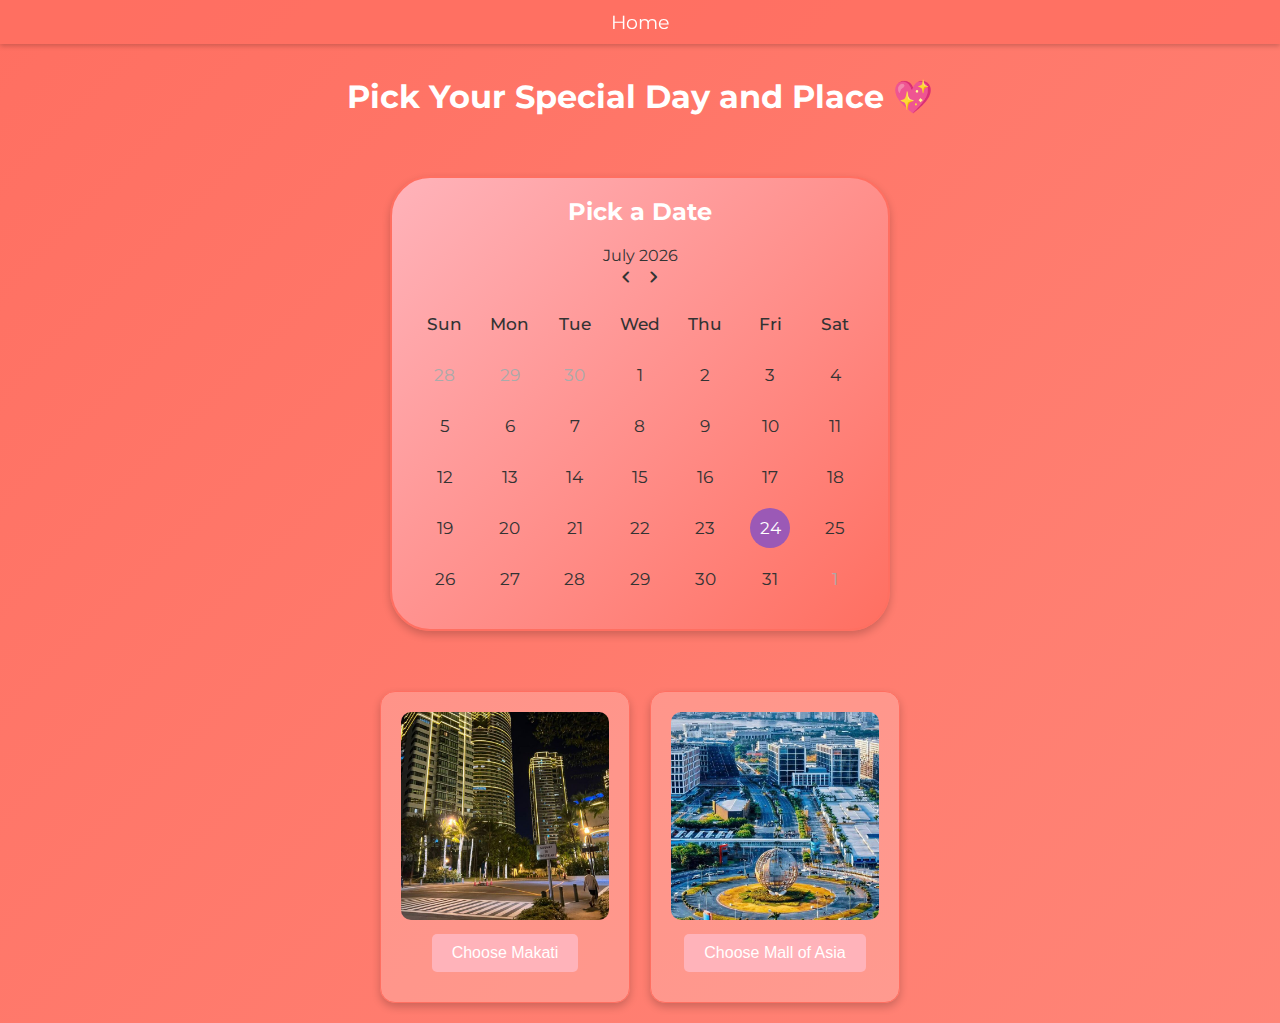
<file: proposal_date.html>
<!DOCTYPE html>
<html lang="en">
<head>
  <meta charset="UTF-8">
  <meta name="viewport" content="width=device-width, initial-scale=1.0">
  <title>Choose Date and Location</title>
  <link rel="stylesheet" href="styles.css">
  <link href="https://fonts.googleapis.com/css2?family=Maison+Neue:wght@400;700&family=Montserrat:wght@400;700&display=swap" rel="stylesheet">
  <link href="https://fonts.googleapis.com/css2?family=Material+Symbols+Rounded:wght@400&display=swap" rel="stylesheet">
</head>
<body>
  <!-- Navigation Bar -->
  <nav class="navbar">
    <a href="index.html">Home</a>
  </nav>
  
  <br><br><br>
  <!-- Proposal Date Section -->
  <div class="container">
    <h1>Pick Your Special Day and Place 💖</h1>
  
    <!-- Proposal Date Card -->
    <div class="proposal-card">
        <br>
      <h2>Pick a Date</h2>
      <div class="wrapper">
        <header>
          <p class="current-date"></p>
          <div class="icons">
            <span id="prev" class="material-symbols-rounded">chevron_left</span>
            <span id="next" class="material-symbols-rounded">chevron_right</span>
          </div>
        </header>
        <div class="calendar">
          <ul class="weeks">
            <li>Sun</li>
            <li>Mon</li>
            <li>Tue</li>
            <li>Wed</li>
            <li>Thu</li>
            <li>Fri</li>
            <li>Sat</li>
          </ul>
          <ul class="days"></ul>
        </div>
      </div>
    </div>
  
    <!-- Location Cards -->
    <div class="location-cards">
      <!-- Makati Card -->
      <div class="location-card">
        <img src="photos/rockwell, makati (1).jpg" alt="Makati">
        <h3><button class="location-button" data-location="Makati">Choose Makati</button></h3>
        
      </div>
  
      <!-- MOA Card -->
      <div class="location-card">
        <img src="photos/SM Mall of Asia Globe, Philippines (1).jpg" alt="Mall of Asia">
        <h3><button class="location-button" data-location="Mall of Asia">Choose Mall of Asia</button></h3>
        
      </div>
    </div>
  </div>

  <script src="script.js"></script>
</body>
</html>
</file>
<file: styles.css>
@import url('https://fonts.googleapis.com/css2?family=Poppins:wght@400;500;600&display=swap');



/* General Styling */
* {
  margin: 0;
  padding: 0;
  box-sizing: border-box;
}

body {
  font-family: 'Maison Neue', 'Montserrat', sans-serif;
  background: linear-gradient(135deg, #FF6F61, #FF9A8D, #F9D76D); /* Gradient background */
  background-size: 400% 400%;
  animation: gradientAnimation 15s ease infinite; /* Animate background gradient */
  color: #333;
  opacity: 1;
  transition: opacity 0.5s ease-in-out;
}

@keyframes gradientAnimation {
  0% { background-position: 0% 50%; }
  50% { background-position: 100% 50%; }
  100% { background-position: 0% 50%; }
}

body.fade-out {
  opacity: 0;
}

body.dark-mode {
  background-color: #121212; /* Dark mode background */
  color: #FFF; /* Dark mode text */
}

.container {
  width: 90%;
  max-width: 800px;
  margin: 0 auto;
  text-align: center;
  padding: 20px;
}

h1, h2 {
  font-weight: 700;
  margin-bottom: 30px;
  color: #ffffff; /* Warm Coral for headings */
}

h1.dark-mode, h2.dark-mode {
  color: #F9D76D; /* Yellow for dark mode headings */
}

/* Navbar */
.navbar {
  position: fixed;
  top: 0;
  left: 0;
  width: 100%;
  background: rgba(255, 111, 97, 0.8); /* Semi-transparent coral */
  padding: 10px 20px;
  display: flex;
  justify-content: center; /* Center the nav items */
  align-items: center;
  z-index: 1000;
  box-shadow: 0 2px 5px rgba(0, 0, 0, 0.2);
}

.navbar a {
  text-decoration: none;
  color: white;
  font-size: 1.2rem;
  transition: color 0.3s ease;
}

.navbar a:hover {
  color: #F9D76D; /* Sunny Yellow for hover effect */
}

/* Parallax Hero Section */
.parallax {
  background-image: url('romantic_background.jpg'); /* Replace with your romantic background image */
  background-attachment: fixed;
  background-position: center;
  background-repeat: no-repeat;
  background-size: cover;
  height: 100vh;
  display: flex;
  justify-content: center;
  align-items: center;
  color: white;
  text-shadow: 2px 2px 4px rgba(0, 0, 0, 0.5);
}

.parallax h1 {
  font-size: 3rem; /* Bigger heading for hero section */
  animation: zoomIn 1s ease-in-out;
}

@keyframes zoomIn {
  from {
    transform: scale(0.8);
    opacity: 0;
  }
  to {
    transform: scale(1);
    opacity: 1;
  }
}

/* Love Box */
.love-box {
  background: rgba(255, 255, 255, 0.2); /* Glassmorphism style */
  border: 1px solid rgba(255, 255, 255, 0.3);
  backdrop-filter: blur(10px);
  border-radius: 20px;
  padding: 30px;
  color: #FF6F61; /* Coral */
  font-size: 1.5rem;
  line-height: 1.8;
  margin: 60px auto;
  max-width: 1000px;
  box-shadow: 0 4px 6px rgba(0, 0, 0, 0.2);
}

/* Flip Cards - Vertical Layout */
.cards-container {
  display: flex;
  flex-direction: column; /* Stack cards vertically */
  align-items: center; /* Center cards horizontally */
  gap: 500px; /* Space between cards */
  margin-top: 60px;
}

.card {
  width: 450px; /* Card width */
  height: 650px; /* Card height */
  perspective: 1000px;
}

.card .inner {
  width: 100%;
  height: 100%;
  transition: transform 1.5s ease-in-out;
  transform-style: preserve-3d;
}

.card .front,
.card .back {
  position: absolute;
  width: 100%;
  height: 100%;
  backface-visibility: hidden;
  border-radius: 15px;
}

.card .front {
  background-color: rgba(246, 225, 181, 0.9); /* Muted Cream */
  display: flex;
  justify-content: center;
  align-items: center;
  font-size: 1.5rem;
  color: #FF6F61; /* Warm Coral */
}

.card .back {
  transform: rotateY(180deg);
}

.card img {
  width: 100%;
  height: 100%;
  object-fit: cover;
  border-radius: 15px;
  box-shadow: 0 4px 6px rgba(0, 0, 0, 0.2);
}


/* Final Proposal Section */
.final-card {
  margin-top: 100px;
  background: rgba(255, 154, 141, 0.9); /* Peachy Red */
  color: white;
  padding: 40px; /* Larger padding */
  border-radius: 15px;
  box-shadow: 0 4px 6px rgba(0, 0, 0, 0.2);
  font-size: 2rem; /* Bigger text for emphasis */
  text-align: center;
}

.final-card button {
  margin-top: 20px;
  padding: 12px 30px;
  background-color: #FFB3BA; /* Soft Pink */
  border: none;
  border-radius: 5px;
  color: #FF6F61; /* Coral */
  font-size: 1.2rem;
  cursor: pointer;
  transition: background-color 0.3s, transform 0.3s;
}

.final-card button:hover {
  background-color: #FF6F61; /* Coral on hover */
  color: white;
  transform: scale(1.1);
}

/* Proposal Date Card Styles */
.proposal-card {
  margin: 60px auto;
  background: linear-gradient(135deg, #FFB3BA, #FF6F61); /* Gradient background */
  border: 2px solid #FF6F61; /* Coral border */
  border-radius: 40px;
  padding: px;
  text-align: center;
  box-shadow: 0 4px 8px rgba(0, 0, 0, 0.2);
  width: 500px;
  max-width: 90%; /* Responsive for smaller screens */
}

.proposal-card h2 {
  color: #FFF; /* White text for contrast */
  font-size: 1.5rem;
  margin-bottom: 20px;
}

/* Calendar */
.calendar-wrapper {
  display: flex;
  justify-content: center;
  padding: 10px 0;
}

.calendar{
  padding: 20px;
}
.calendar ul{
  display: flex;
  flex-wrap: wrap;
  list-style: none;
  text-align: center;
}
.calendar .days{
  margin-bottom: 20px;
}
.calendar li{
  color: #333;
  width: calc(100% / 7);
  font-size: 1.07rem;
}
.calendar .weeks li{
  font-weight: 500;
  cursor: default;
}
.calendar .days li{
  z-index: 1;
  cursor: pointer;
  position: relative;
  margin-top: 30px;
}
.days li.inactive{
  color: #aaa;
}
.days li.active{
  color: #fff;
}
.days li::before{
  position: absolute;
  content: "";
  left: 50%;
  top: 50%;
  height: 40px;
  width: 40px;
  z-index: -1;
  border-radius: 50%;
  transform: translate(-50%, -50%);
}
.days li.active::before{
  background: #9B59B6;
}
.days li:not(.active):hover::before{
  background: #f2f2f2;
}

/* Location Cards for Proposal Date */
.location-cards {
  display: flex;
  flex-wrap: wrap;
  gap: 20px;
  justify-content: center;
  margin-top: 20px;
}

.location-card {
  background: rgba(255, 255, 255, 0.2); /* Slightly transparent */
  border: 1px solid #FF6F61; /* Coral border */
  border-radius: 15px;
  padding: 20px;
  text-align: center;
  width: 250px;
  box-shadow: 0 4px 8px rgba(0, 0, 0, 0.2);
  transition: transform 0.3s ease, box-shadow 0.3s ease;
}

.location-card img {
  width: 100%;
  height: auto;
  border-radius: 10px;
  margin-bottom: 10px;
}

.location-card h3 {
  color: #FF6F61; /* Coral heading */
  font-size: 1.2rem;
  margin-bottom: 10px;
}

.location-card:hover {
  transform: scale(1.05); /* Slight scaling on hover */
  box-shadow: 0 6px 12px rgba(0, 0, 0, 0.3);
}

/* Location Button */
.location-button {
  background-color: #FFB3BA; /* Soft pink */
  border: none;
  border-radius: 5px;
  color: #FFF; /* White text */
  font-size: 1rem;
  padding: 10px 20px;
  cursor: pointer;
  transition: background-color 0.3s ease, transform 0.3s ease;
}

.location-button:hover {
  background-color: #FF6F61; /* Coral on hover */
  transform: scale(1.1);
}


/* Responsive Design */
@media (max-width: 768px) {
  .wrapper {
    width: 90%; /* Reduce wrapper width on smaller screens */
    padding: 15px;
  }

  header .current-date {
    font-size: 1rem;
  }

  header .icons span {
    font-size: 1.2rem;
  }

  .calendar .weeks {
    font-size: 0.9rem;
  }

  .calendar .days li {
    font-size: 0.9rem;
    padding: 8px 0;
  }
}

/* Responsive Adjustments */
@media (max-width: 768px) {
  .location-card {
    width: 90%; /* Adjust width for smaller screens */
  }

  .proposal-card {
    width: 90%; /* Adjust width for smaller screens */
  }
}
</file>
